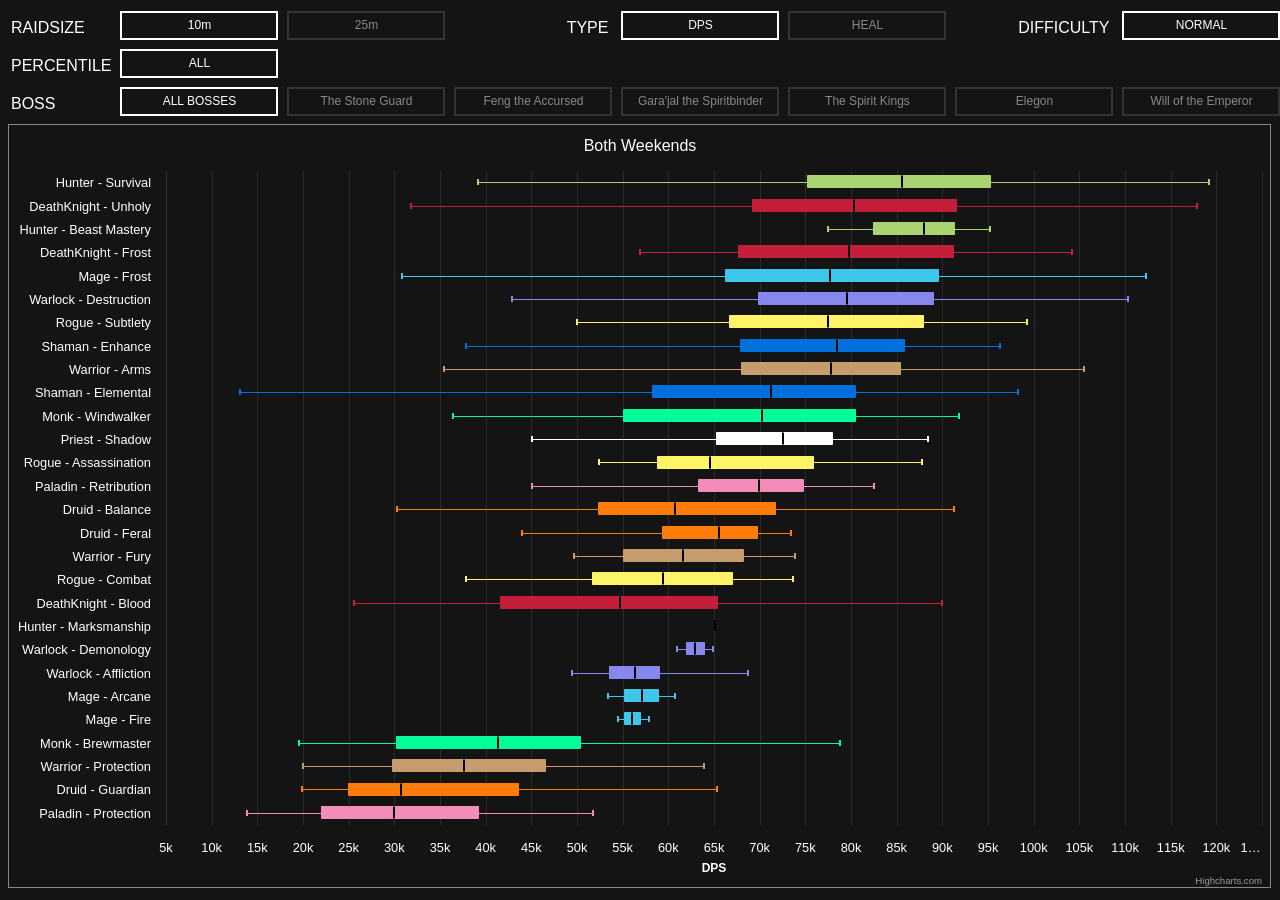
<file: beta/index.html>
<!doctype html>
<html>
    <head>
        <title> MoP Class Statistics </title>

        <meta http-equiv="content-type" content="text/html; charset=UTF-8">
        <link type="text/css" href="css/css.css" rel="stylesheet"/>
        <script src="js/highstock.js"></script>
        <script src="js/highcharts-more.js"></script>
        <script src="js/highstock-theme.js"></script>
        <script src="js/jquery-3.7.1.min.js"></script>
        <script src="js/exporting.js"></script>
        <script src="js/data/boxcharts-data.js"></script>
        <script src="js/mop.js"></script>
    </head>
    <body>
        <div id="controls">
            <form class="boxed">
                <table>
                    <tr>
                        <td>RAIDSIZE</td>
                        <td>
                            <input type="radio" id="10" name="raidsize" value="10" checked="checked">
                            <label for="10">10m</label>
                        </td>
                        <td>
                            <input type="radio" id="25" name="raidsize" value="25">
                            <label for="25">25m</label>
                        </td>
                        <td class="title">
                            TYPE
                        </td>
                        <td>
                            <input type="radio" id="dps" name="type" value="dps" checked="checked">
                            <label for="dps">DPS</label>
                        </td>
                        <td>
                            <input type="radio" id="heal" name="type" value="heal">
                            <label for="heal">HEAL</label>
                        </td>
                        <td class="title">
                            DIFFICULTY
                        </td>
                        <td>
                            <input type="radio" id="normal" name="difficulty" value="0" checked="checked">
                            <label for="normal">NORMAL</label>
                        </td>
                        <td>
                            <input type="radio" id="heroic" name="difficulty" value="1">
                            <label for="heroic">HEROIC</label>
                        </td>
                    </tr>

                    <tr>
                        <td>PERCENTILE</td>
                        <td>
                            <input type="radio" id="pall" name="percentile" value="pall" checked="checked">
                            <label for="pall">ALL</label>
                        </td>
                    </tr>

                    <tr>
                        <td>BOSS</td>
                        <td>
                            <input type="radio" id="all" name="boss" value="all" checked="checked">
                            <label for="all">ALL BOSSES</label>
                        </td>
                        <td>
                            <input type="radio" id="1395" name="boss" value="1395">
                            <label for="1395">The Stone Guard</label>
                        </td>
                        <td>
                            <input type="radio" id="1390" name="boss" value="1390">
                            <label for="1390">Feng the Accursed</label>
                        </td>
                        <td>
                            <input type="radio" id="1434" name="boss" value="1434">
                            <label for="1434">Gara'jal the Spiritbinder</label>
                        </td>
                        <td>
                            <input type="radio" id="1436" name="boss" value="1436">
                            <label for="1436">The Spirit Kings</label>
                        </td>
                        <td>
                            <input type="radio" id="1500" name="boss" value="1500">
                            <label for="1500">Elegon</label>
                        </td>
                        <td>
                            <input type="radio" id="1407" name="boss" value="1407">
                            <label for="1407">Will of the Emperor</label>
                        </td>
                    </tr>
                </table>
            </form>
        </div>

        <div id="boxchart"></div>
    </body>
</html>
</file>
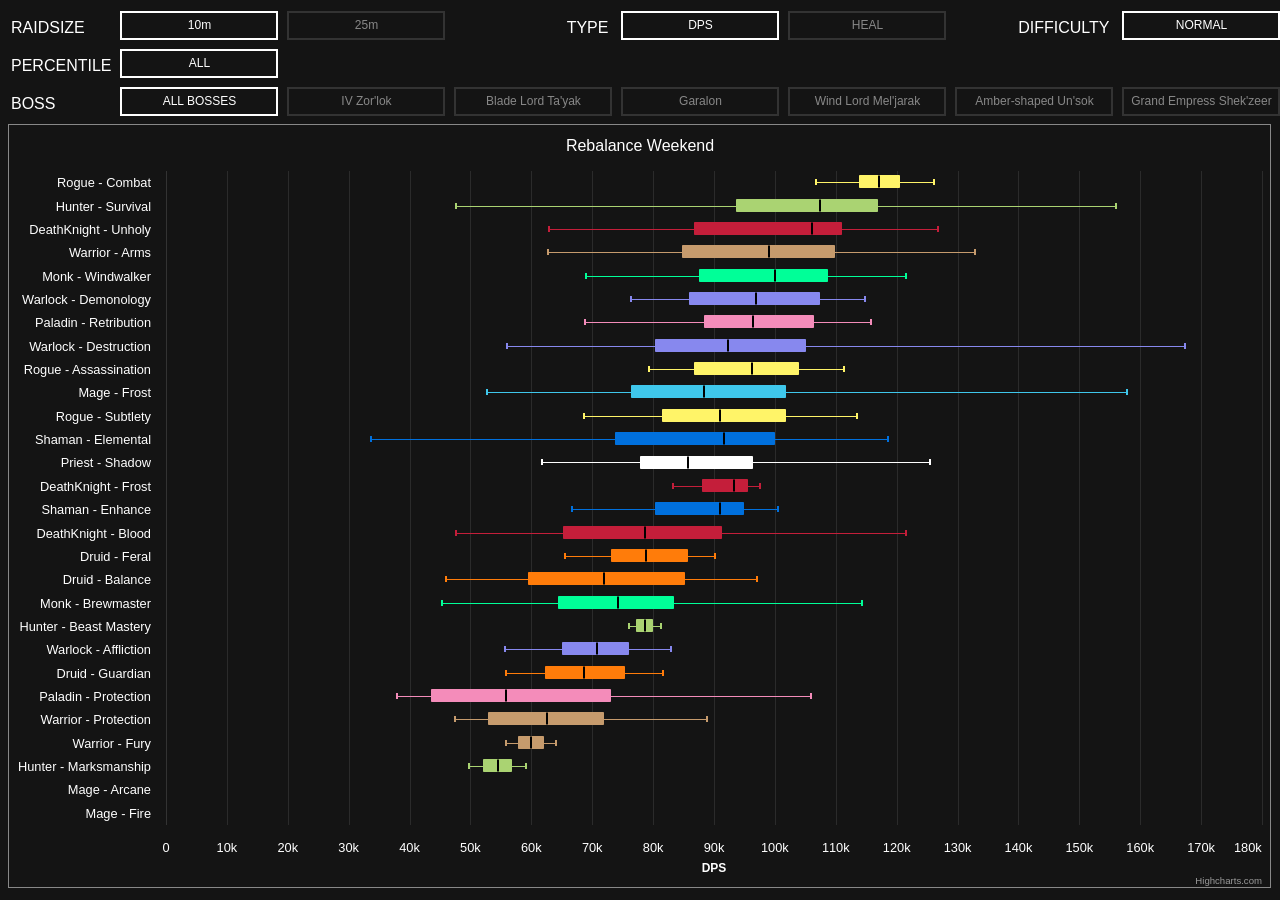
<file: beta_rebalance/index.html>
<!doctype html>
<html>
    <head>
        <title> MoP Class Statistics </title>

        <meta http-equiv="content-type" content="text/html; charset=UTF-8">
        <link type="text/css" href="css/css.css" rel="stylesheet"/>
        <script src="js/highstock.js"></script>
        <script src="js/highcharts-more.js"></script>
        <script src="js/highstock-theme.js"></script>
        <script src="js/jquery-3.7.1.min.js"></script>
        <script src="js/exporting.js"></script>
        <script src="js/data/boxcharts-data.js"></script>
        <script src="js/mop.js"></script>
    </head>
    <body>
        <div id="controls">
            <form class="boxed">
                <table>
                    <tr>
                        <td>RAIDSIZE</td>
                        <td>
                            <input type="radio" id="10" name="raidsize" value="10" checked="checked">
                            <label for="10">10m</label>
                        </td>
                        <td>
                            <input type="radio" id="25" name="raidsize" value="25">
                            <label for="25">25m</label>
                        </td>
                        <td class="title">
                            TYPE
                        </td>
                        <td>
                            <input type="radio" id="dps" name="type" value="dps" checked="checked">
                            <label for="dps">DPS</label>
                        </td>
                        <td>
                            <input type="radio" id="heal" name="type" value="heal">
                            <label for="heal">HEAL</label>
                        </td>
                        <td class="title">
                            DIFFICULTY
                        </td>
                        <td>
                            <input type="radio" id="normal" name="difficulty" value="0" checked="checked">
                            <label for="normal">NORMAL</label>
                        </td>
                        <td>
                            <input type="radio" id="heroic" name="difficulty" value="1">
                            <label for="heroic">HEROIC</label>
                        </td>
                    </tr>

                    <tr>
                        <td>PERCENTILE</td>
                        <td>
                            <input type="radio" id="pall" name="percentile" value="pall" checked="checked">
                            <label for="pall">ALL</label>
                        </td>
                    </tr>

                    <tr>
                        <td>BOSS</td>
                        <td>
                            <input type="radio" id="all" name="boss" value="all" checked="checked">
                            <label for="all">ALL BOSSES</label>
                        </td>
                        <td>
                            <input type="radio" id="1507" name="boss" value="1507">
                            <label for="1507">IV Zor'lok</label>
                        </td>
                        <td>
                            <input type="radio" id="1504" name="boss" value="1504">
                            <label for="1504">Blade Lord Ta'yak</label>
                        </td>
                        <td>
                            <input type="radio" id="1463" name="boss" value="1463">
                            <label for="1463">Garalon</label>
                        </td>
                        <td>
                            <input type="radio" id="1498" name="boss" value="1498">
                            <label for="1498">Wind Lord Mel'jarak</label>
                        </td>
                        <td>
                            <input type="radio" id="1499" name="boss" value="1499">
                            <label for="1499">Amber-shaped Un'sok</label>
                        </td>
                        <td>
                            <input type="radio" id="1501" name="boss" value="1501">
                            <label for="1501">Grand Empress Shek'zeer</label>
                        </td>
                        <td>
                            <input type="radio" id="1409" name="boss" value="1409">
                            <label for="1409">Protectors of the Endless</label>
                        </td>
                        <td>
                            <input type="radio" id="1505" name="boss" value="1505">
                            <label for="1505">Tsulong</label>
                        </td>
                        <td>
                            <input type="radio" id="1506" name="boss" value="1506">
                            <label for="1506">Lei Shi</label>
                        </td>
                        <td>
                            <input type="radio" id="1431" name="boss" value="1431">
                            <label for="1431">Sha of Fear</label>
                        </td>
                    </tr>
                </table>
            </form>
        </div>

        <div id="boxchart"></div>
    </body>
</html>
</file>
<file: beta/css/css.css>
body {
    background-color: #141414;
    font-family: sans-serif;
    color: #FFFFFF;
}

#boxchart {
    height: 85vh;
}

td.title {
    text-align:right;
    padding-right: 5px;
}

.boxed label {
    color: #888888;
    display: inline-block;
    width: 150px;
    height: 15px;
    padding: 2px;
    padding-bottom: 5px;
    padding-top: 5px;
    margin-left: 5px;
    margin-bottom: 5px;
    border: solid 2px #333333;
    font-size: 12px;
    text-align: center;

    -webkit-touch-callout: none;
    -webkit-user-select: none;
    -khtml-user-select: none;
    -moz-user-select: none;
    -ms-user-select: none;
    user-select: none;
  }
  
  .boxed input[type="radio"] {
    display: none;
  }
  
  .boxed input[type="radio"]:checked + label {
    color: #FFFFFF;
    border: solid 2px #FFFFFF;
  }
</file>
<file: beta_rebalance/css/css.css>
body {
    background-color: #141414;
    font-family: sans-serif;
    color: #FFFFFF;
}

#boxchart {
    height: 85vh;
}

td.title {
    text-align:right;
    padding-right: 5px;
}

.boxed label {
    color: #888888;
    display: inline-block;
    width: 150px;
    height: 15px;
    padding: 2px;
    padding-bottom: 5px;
    padding-top: 5px;
    margin-left: 5px;
    margin-bottom: 5px;
    border: solid 2px #333333;
    font-size: 12px;
    text-align: center;

    -webkit-touch-callout: none;
    -webkit-user-select: none;
    -khtml-user-select: none;
    -moz-user-select: none;
    -ms-user-select: none;
    user-select: none;
  }
  
  .boxed input[type="radio"] {
    display: none;
  }
  
  .boxed input[type="radio"]:checked + label {
    color: #FFFFFF;
    border: solid 2px #FFFFFF;
  }
</file>
